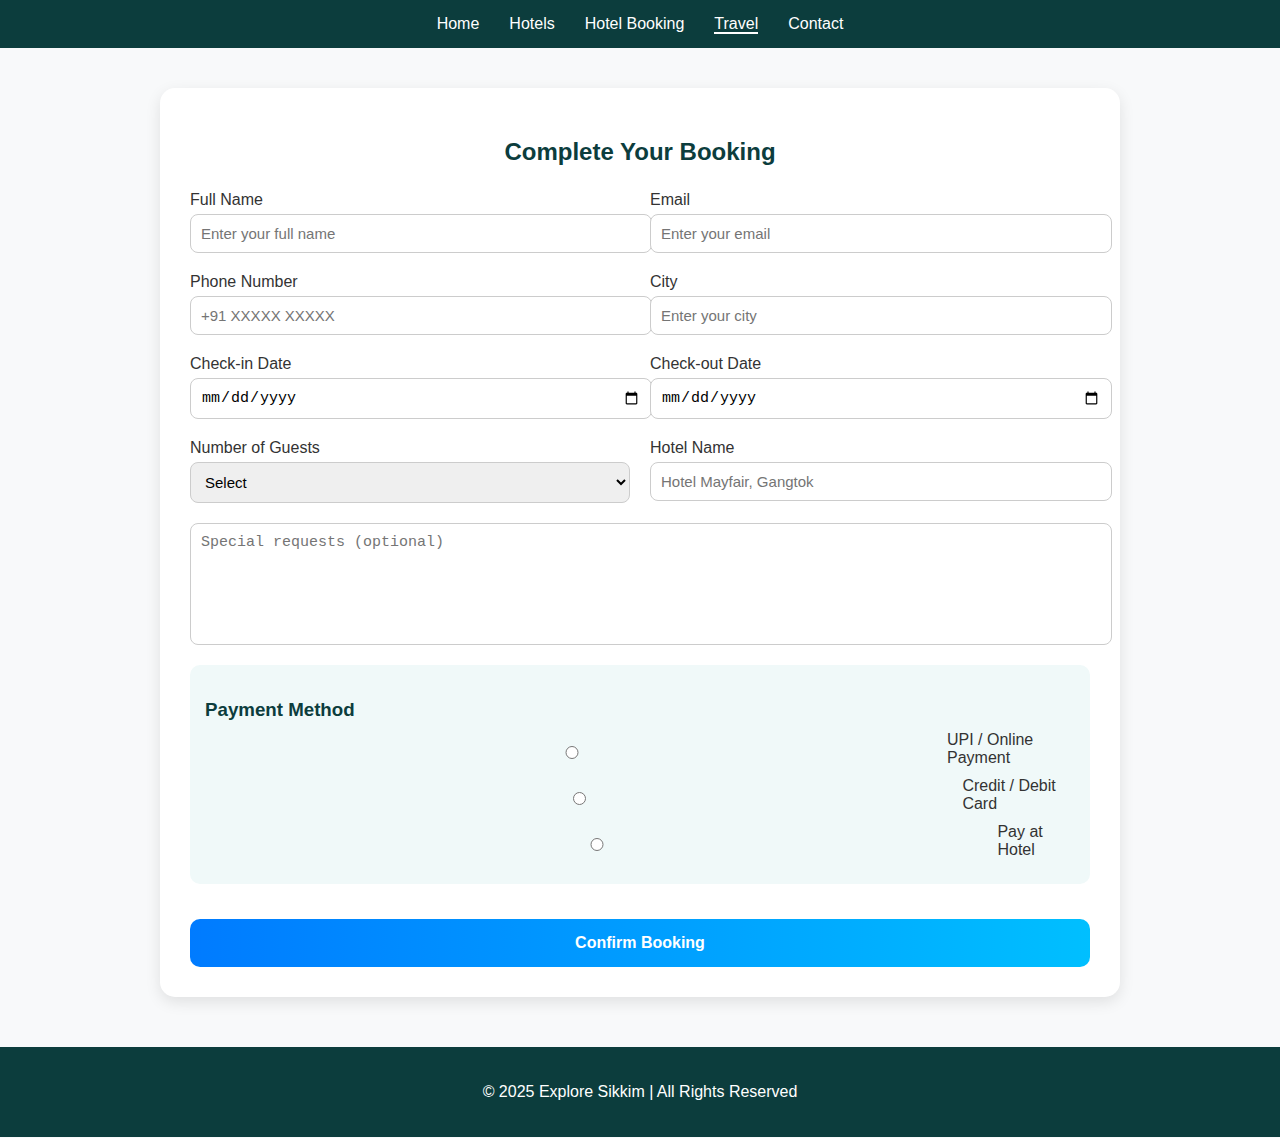
<file: booking.html>
<!DOCTYPE html>
<html lang="en">
<head>
  <meta charset="UTF-8" />
  <meta name="viewport" content="width=device-width, initial-scale=1.0" />
  <title>Hotel Booking | Explore Sikkim</title>
  <style>
    body {
      font-family: 'Poppins', sans-serif;
      margin: 0;
      background-color: #f8f9fa;
    }

    header {
      background: #0c3d3d;
      color: white;
      text-align: center;
      padding: 15px 0;
    }

    nav ul {
      list-style: none;
      display: flex;
      justify-content: center;
      gap: 30px;
      margin: 0;
      padding: 0;
    }

    nav a {
      color: white;
      text-decoration: none;
      font-weight: 500;
    }

    nav a.active {
      border-bottom: 2px solid #fff;
    }

    .booking-form-container {
      background: white;
      max-width: 900px;
      margin: 40px auto;
      padding: 30px;
      border-radius: 15px;
      box-shadow: 0 5px 15px rgba(0,0,0,0.1);
    }

    .booking-form-container h2 {
      text-align: center;
      color: #0c3d3d;
      margin-bottom: 25px;
    }

    form {
      display: grid;
      grid-template-columns: 1fr 1fr;
      gap: 20px;
    }

    label {
      font-weight: 500;
      color: #333;
      margin-bottom: 5px;
      display: block;
    }

    input, select, textarea {
      width: 100%;
      padding: 10px;
      border-radius: 8px;
      border: 1px solid #ccc;
      font-size: 15px;
    }

    textarea {
      grid-column: span 2;
      resize: none;
      height: 100px;
    }

    .payment-section {
      grid-column: span 2;
      background: #f0f9f9;
      padding: 15px;
      border-radius: 10px;
    }

    .payment-section h3 {
      color: #0c3d3d;
      margin-bottom: 10px;
    }

    .payment-option {
      display: flex;
      align-items: center;
      gap: 10px;
      margin: 5px 0;
    }

    .submit-btn {
      grid-column: span 2;
      background: linear-gradient(to right, #007bff, #00bfff);
      color: white;
      border: none;
      padding: 15px;
      border-radius: 10px;
      font-size: 16px;
      cursor: pointer;
      font-weight: bold;
      margin-top: 15px;
      transition: 0.3s;
    }

    .submit-btn:hover {
      background: linear-gradient(to right, #0056b3, #0099cc);
    }

    footer {
      text-align: center;
      background: #0c3d3d;
      color: white;
      padding: 20px 0;
      margin-top: 50px;
    }
  </style>
</head>
<body>

  <header>
    <nav>
      <ul>
        <li><a href="index.html">Home</a></li>
        <li><a href="hotels.html">Hotels</a></li>
        <li><a href="booking.html">Hotel Booking</a></li>
        <li><a href="travel.html" class="active">Travel</a></li>
        <li><a href="contact.html">Contact</a></li>
      </ul>
    </nav>
  </header>

  <div class="booking-form-container">
    <h2>Complete Your Booking</h2>

    <form id="bookingForm">
      <div>
        <label>Full Name</label>
        <input type="text" id="fullName" placeholder="Enter your full name" required>
      </div>
      <div>
        <label>Email</label>
        <input type="email" id="email" placeholder="Enter your email" required>
      </div>
      <div>
        <label>Phone Number</label>
        <input type="tel" id="phone" placeholder="+91 XXXXX XXXXX" required>
      </div>
      <div>
        <label>City</label>
        <input type="text" id="city" placeholder="Enter your city" required>
      </div>

      <div>
        <label>Check-in Date</label>
        <input type="date" id="checkin" required>
      </div>
      <div>
        <label>Check-out Date</label>
        <input type="date" id="checkout" required>
      </div>
      <div>
        <label>Number of Guests</label>
        <select id="guests" required>
          <option value="">Select</option>
          <option>1 Adult</option>
          <option>2 Adults</option>
          <option>Family (3-5)</option>
          <option>Group (6+)</option>
        </select>
      </div>
      <div>
        <label>Hotel Name</label>
        <input type="text" id="hotelName" placeholder="Hotel Mayfair, Gangtok" required>
      </div>

      <textarea id="requests" placeholder="Special requests (optional)"></textarea>

      <div class="payment-section">
        <h3>Payment Method</h3>
        <div class="payment-option">
          <input type="radio" name="payment" id="upi" required>
          <label for="upi">UPI / Online Payment</label>
        </div>
        <div class="payment-option">
          <input type="radio" name="payment" id="card">
          <label for="card">Credit / Debit Card</label>
        </div>
        <div class="payment-option">
          <input type="radio" name="payment" id="cash">
          <label for="cash">Pay at Hotel</label>
        </div>
      </div>

      <button type="submit" class="submit-btn">Confirm Booking</button>
    </form>
  </div>

  <footer>
    <p>© 2025 Explore Sikkim | All Rights Reserved</p>
  </footer>

  <!-- ✅ JavaScript for Backend Integration -->
  <script>

document.addEventListener("DOMContentLoaded", () => {
  const form = document.getElementById("bookingForm");

  form.addEventListener("submit", async (e) => {
    e.preventDefault();

    const bookingData = {
      name: document.getElementById("fullName").value.trim(),
      email: document.getElementById("email").value.trim(),
      phone: document.getElementById("phone").value.trim(),
      city: document.getElementById("city").value.trim(),
      checkin: document.getElementById("checkin").value,
      checkout: document.getElementById("checkout").value,
      guests: document.getElementById("guests").value,
      hotelName: document.getElementById("hotelName").value.trim(),
      requests: document.getElementById("requests").value.trim(),
      payment: document.querySelector('input[name="payment"]:checked')?.id || "Not Selected"
    };

    console.log("📤 Sending booking data:", bookingData);

    try {
      const response = await fetch("http://localhost:3000/save_booking", {
        method: "POST",
        headers: { "Content-Type": "application/json" },
        body: JSON.stringify(bookingData)
      });

      if (response.ok) {
        alert("✅ Booking saved successfully!");
        form.reset();
      } else {
        const text = await response.text();
     
        alert("❌ Failed to save booking. Check console for details.");
      }
    } catch (err) {
      console.error("⚠️ Fetch Error:", err);
      alert("⚠️ Could not connect to server.");
    }
  });
});


  </script>
</body>
</html>
</file>
